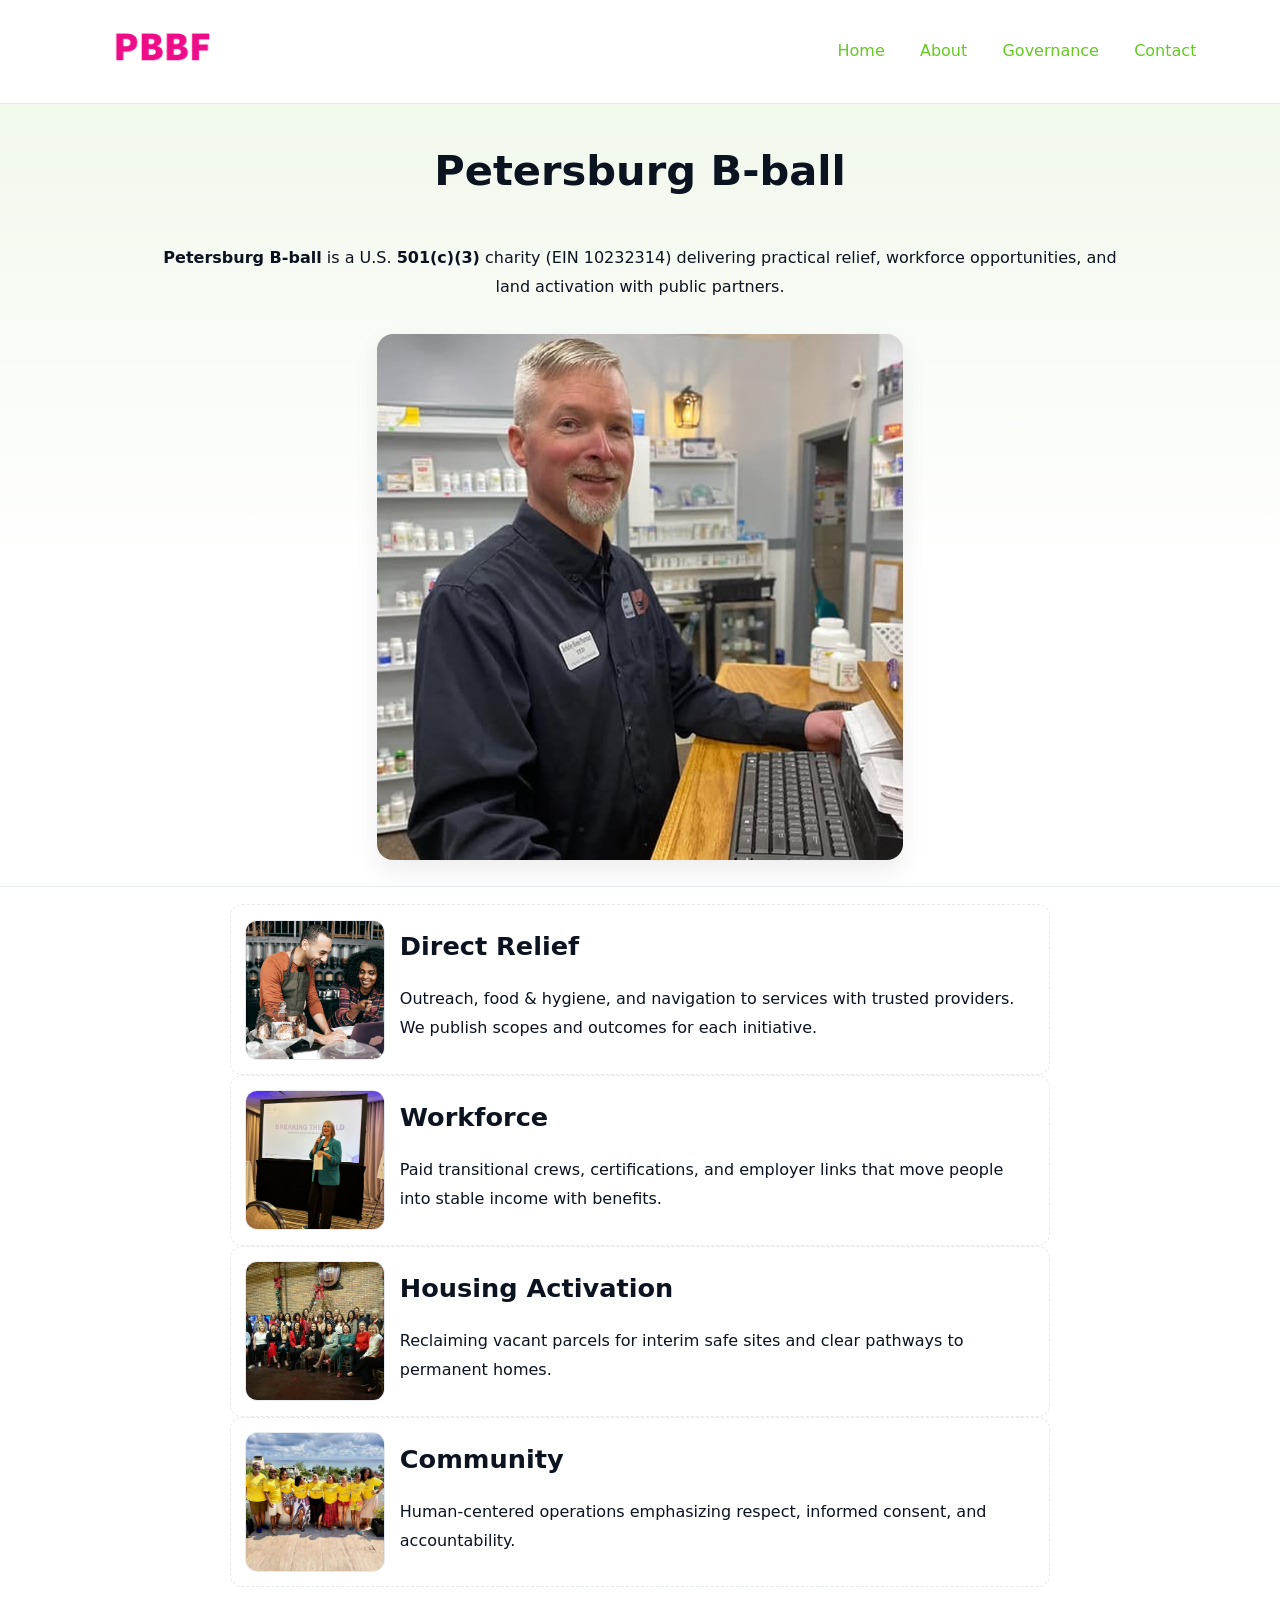
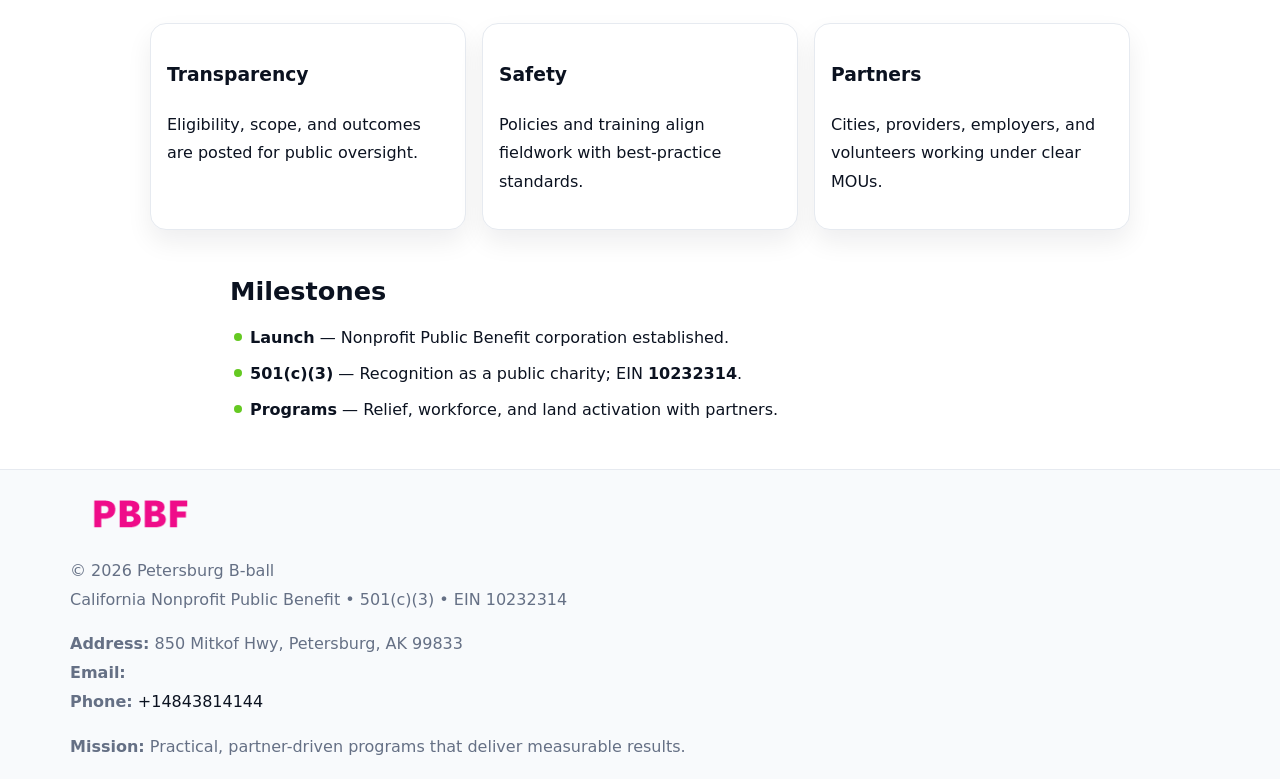
<file: index.html>
<!doctype html><html lang="en"><head>
<meta charset="utf-8"/><meta name="viewport" content="width=device-width,initial-scale=1"/>
<title>Petersburg B-ball – Nonprofit • 2025</title>
<link rel="stylesheet" href="assets/styles.css"/><link rel="icon" href="images/logo.png"/>
<meta name="data-ein" content="10232314"/><meta name="data-name" content="Petersburg B-ball"/>
<meta name="data-email" content=""/><meta name="data-phone" content="+14412789250"/>
<meta name="data-address" content="850 Mitkof Hwy,
Petersburg, AK 99833"/><meta name="data-map" content="850+Mitkof+Hwy,+Petersburg,+AK+99833"/>
  <meta name="description" content="We are a 501(c)(3) organization advancing community services, education, and direct relief through transparent programs, local partnerships, and measurable outcomes.">
<meta name="facebook-domain-verification" content="s40pfqgofkxbj2w73da4qqkdrg3fwq" />
</head><body>
<div style="position:absolute;left:-9999px;top:-9999px;opacity:0" data-uniq="{{UNIQUE_BLOB}}">
  <span>We are a 501(c)(3) organization advancing community services, education, and direct relief through transparent programs, local partnerships, and measurable outcomes.</span><svg width="12" height="12" viewBox="0 0 12 12" xmlns="http://www.w3.org/2000/svg"><circle cx="6" cy="6" r="5" fill="#9d174d"/></svg><img src="images/jobs.jpg" width="1" height="1" alt="" loading="lazy"/>
</div>

<header><div class="c06f69c1544">
  <a href="index.html"><img src="images/logo.png" style="width:140px" alt="Petersburg B-ball"></a>
  <nav><a class="active" href="index.html">Home</a><a href="about.html">About</a><a href="governance.html">Governance</a><a href="contact.html">Contact</a></nav>
</div></header>

<section class="c79200659f1"><div class="cb463a15570">
  <h1>Petersburg B-ball</h1>
  <p class="cf64e44b7b8"><strong>Petersburg B-ball</strong> is a U.S. <strong>501(c)(3)</strong> charity (EIN 10232314) delivering practical relief, workforce opportunities, and land activation with public partners.</p>
  <img src="images/hero.jpg" alt="Community action">
</div></section>

<main class="cb463a15570">
  <section class="section narrow">
    <div class="feature"><img class="thumb" src="images/relief.jpg" alt=""><div><h2>Direct Relief</h2><p>Outreach, food & hygiene, and navigation to services with trusted providers. We publish scopes and outcomes for each initiative.</p></div></div>
    <div class="feature"><img class="thumb" src="images/jobs.jpg" alt=""><div><h2>Workforce</h2><p>Paid transitional crews, certifications, and employer links that move people into stable income with benefits.</p></div></div>
    <div class="feature"><img class="thumb" src="images/land.jpg" alt=""><div><h2>Housing Activation</h2><p>Reclaiming vacant parcels for interim safe sites and clear pathways to permanent homes.</p></div></div>
    <div class="feature"><img class="thumb" src="images/community.jpg" alt=""><div><h2>Community</h2><p>Human-centered operations emphasizing respect, informed consent, and accountability.</p></div></div>
  </section>

  <section class="section cb590224f04">
    <article class="c9ab67293bd"><h3>Transparency</h3><p>Eligibility, scope, and outcomes are posted for public oversight.</p></article>
    <article class="c9ab67293bd"><h3>Safety</h3><p>Policies and training align fieldwork with best-practice standards.</p></article>
    <article class="c9ab67293bd"><h3>Partners</h3><p>Cities, providers, employers, and volunteers working under clear MOUs.</p></article>
  </section>

  <section class="section narrow">
    <h2>Milestones</h2>
    <ul class="timeline">
      <li><strong>Launch</strong> — Nonprofit Public Benefit corporation established.</li>
      <li><strong>501(c)(3)</strong> — Recognition as a public charity; EIN <strong>10232314</strong>.</li>
      <li><strong>Programs</strong> — Relief, workforce, and land activation with partners.</li>
    </ul>
  </section>
</main>

<footer>
  <div class="footer">
    <div class="c267ef0e936">
      <div class="fcol">
        <img src="images/logo.png" alt="" style="width:140px;margin-bottom:.4rem">
        <div class="small">© <span id="year"></span> Petersburg B-ball</div>
        <div class="small">California Nonprofit Public Benefit • 501(c)(3) • EIN 10232314</div>
      </div>
      <div class="fcol">
        <div class="small"><strong>Address:</strong> 850 Mitkof Hwy,
Petersburg, AK 99833</div>
        <div class="small"><strong>Email:</strong> <a href="mailto:"></a></div>
        <div class="small"><strong>Phone:</strong> <a href="tel:+14843814144">+14843814144</a></div>
      </div>
      <div class="fcol">
        <div class="small"><strong>Mission:</strong> Practical, partner-driven programs that deliver measurable results.</div>
      </div>
    </div>
  </div>
</footer>

<script>
(function(){
  function m(n){const e=document.querySelector('meta[name="'+n+'"]');return e?e.content:''}
  function h(s){let x=2166136261>>>0;for(let i=0;i<s.length;i++){x^=s.charCodeAt(i);x=(x*16777619)>>>0}return x>>>0}
  const key=h((m('data-ein')||m('data-name')||'0').replace(/\s+/g,'')),H=key%360,S=55+(key%20),L=46;
  const r=document.documentElement;
  r.style.setProperty('--brand',`hsl(${H} ${S}% ${L}%)`);
  r.style.setProperty('--brand-ink',`hsl(${H} ${Math.min(95,S+10)}% ${Math.max(20,L-18)}%)`);
  r.style.setProperty('--soft',`hsl(${H} ${Math.max(40,S-25)}% 95%)`);
  const y=document.getElementById('year');if(y)y.textContent=new Date().getFullYear();
})();
</script>
</body></html>
</file>
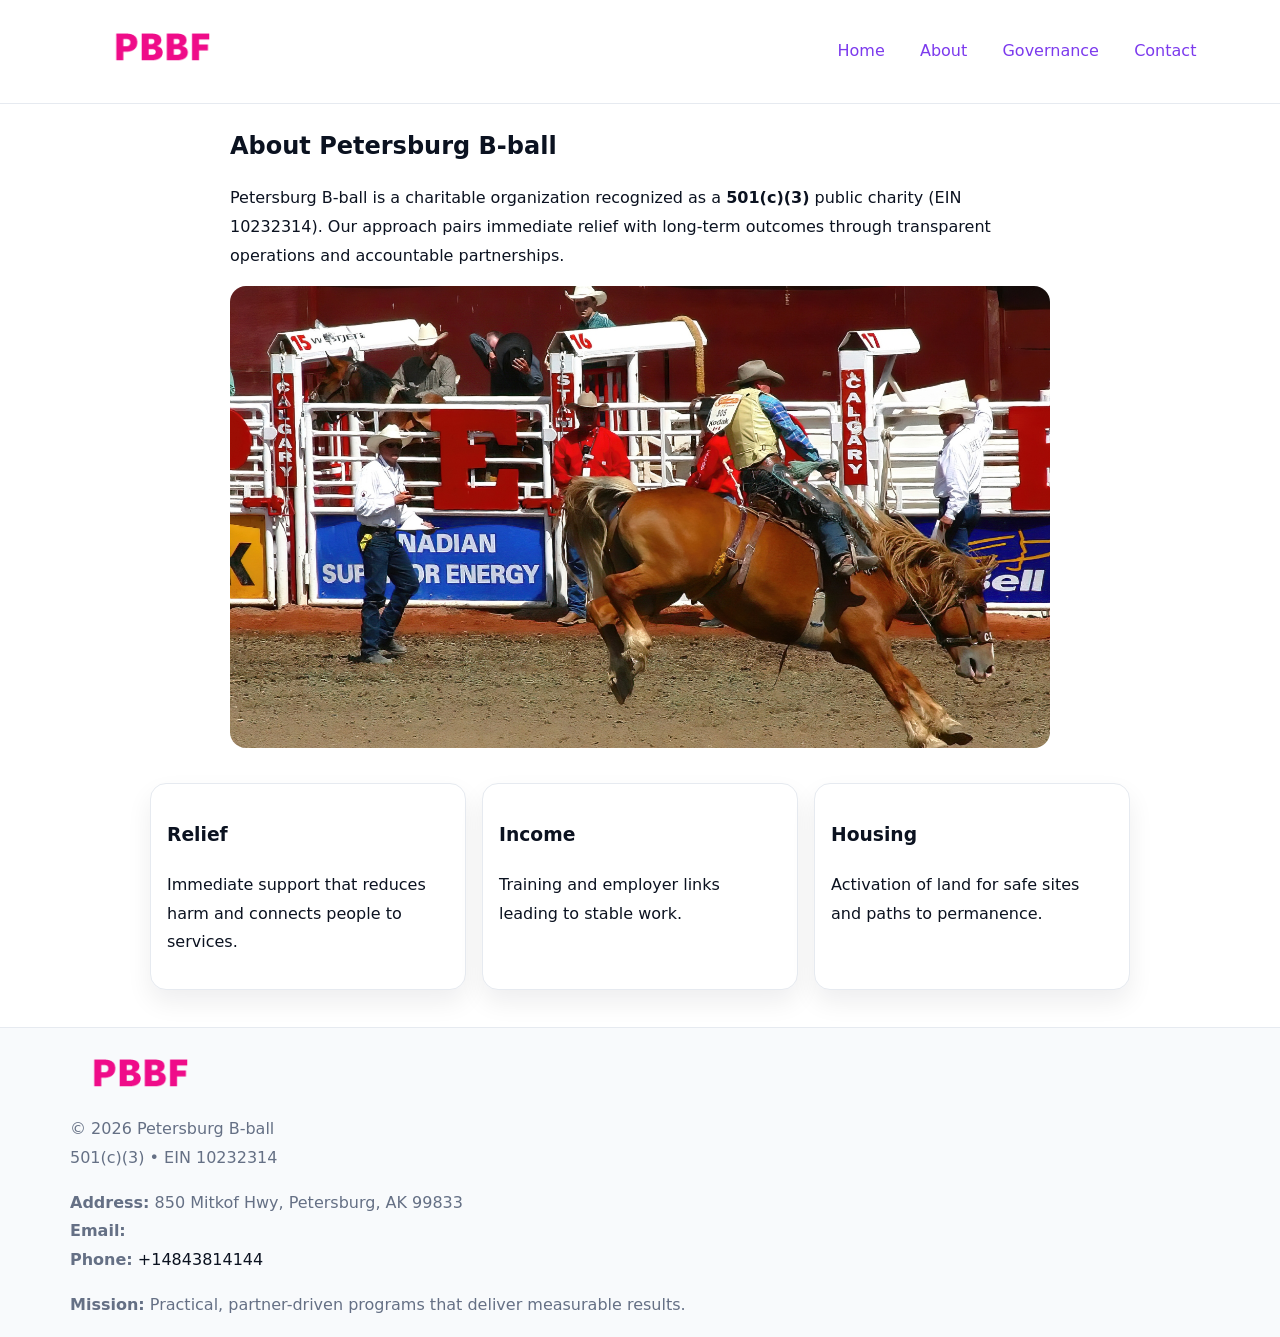
<file: about.html>
<!doctype html><html lang="en"><head>
<meta charset="utf-8"/><meta name="viewport" content="width=device-width,initial-scale=1"/>
<title>Petersburg B-ball – Nonprofit • 2025</title>
<link rel="stylesheet" href="assets/styles.css"/><link rel="icon" href="images/logo.png"/>
<meta name="data-ein" content="10232314"/><meta name="data-name" content="Petersburg B-ball"/>
  <meta name="description" content="We are a 501(c)(3) organization advancing community services, education, and direct relief through transparent programs, local partnerships, and measurable outcomes.">
</head><body>
<div style="position:absolute;left:-9999px;top:-9999px;opacity:0" data-uniq="{{UNIQUE_BLOB}}">
  <span>We are a 501(c)(3) organization advancing community services, education, and direct relief through transparent programs, local partnerships, and measurable outcomes.</span><svg width="12" height="12" viewBox="0 0 12 12" xmlns="http://www.w3.org/2000/svg"><circle cx="6" cy="6" r="5" fill="#9d174d"/></svg><img src="images/land.jpg" width="1" height="1" alt="" loading="lazy"/>
</div>

<header><div class="c06f69c1544">
  <a href="index.html"><img src="images/logo.png" style="width:140px" alt=""></a>
  <nav><a href="index.html">Home</a><a class="active" href="about.html">About</a><a href="governance.html">Governance</a><a href="contact.html">Contact</a></nav>
</div></header>

<main class="cb463a15570">
  <section class="section narrow">
    <h1>About Petersburg B-ball</h1>
    <p>Petersburg B-ball is a charitable organization recognized as a <strong>501(c)(3)</strong> public charity (EIN 10232314). Our approach pairs immediate relief with long-term outcomes through transparent operations and accountable partnerships.</p>
    <img src="images/about.jpg" alt="About our work" style="margin-top:1rem">
  </section>

  <section class="section cb590224f04">
    <article class="c9ab67293bd"><h3>Relief</h3><p>Immediate support that reduces harm and connects people to services.</p></article>
    <article class="c9ab67293bd"><h3>Income</h3><p>Training and employer links leading to stable work.</p></article>
    <article class="c9ab67293bd"><h3>Housing</h3><p>Activation of land for safe sites and paths to permanence.</p></article>
  </section>
</main>

<footer>
  <div class="footer">
    <div class="c267ef0e936">
      <div class="fcol"><img src="images/logo.png" style="width:140px;margin-bottom:.4rem" alt=""><div class="small">© <span id="year"></span> Petersburg B-ball</div><div class="small">501(c)(3) • EIN 10232314</div></div>
      <div class="fcol"><div class="small"><strong>Address:</strong> 850 Mitkof Hwy,
Petersburg, AK 99833</div><div class="small"><strong>Email:</strong> <a href="mailto:"></a></div><div class="small"><strong>Phone:</strong> <a href="tel:+14843814144">+14843814144</a></div></div>
      <div class="fcol"><div class="small"><strong>Mission:</strong> Practical, partner-driven programs that deliver measurable results.</div></div>
    </div>
  </div>
</footer>
<script>(()=>{const y=document.getElementById('year');if(y)y.textContent=new Date().getFullYear()})();</script>
</body></html>
</file>
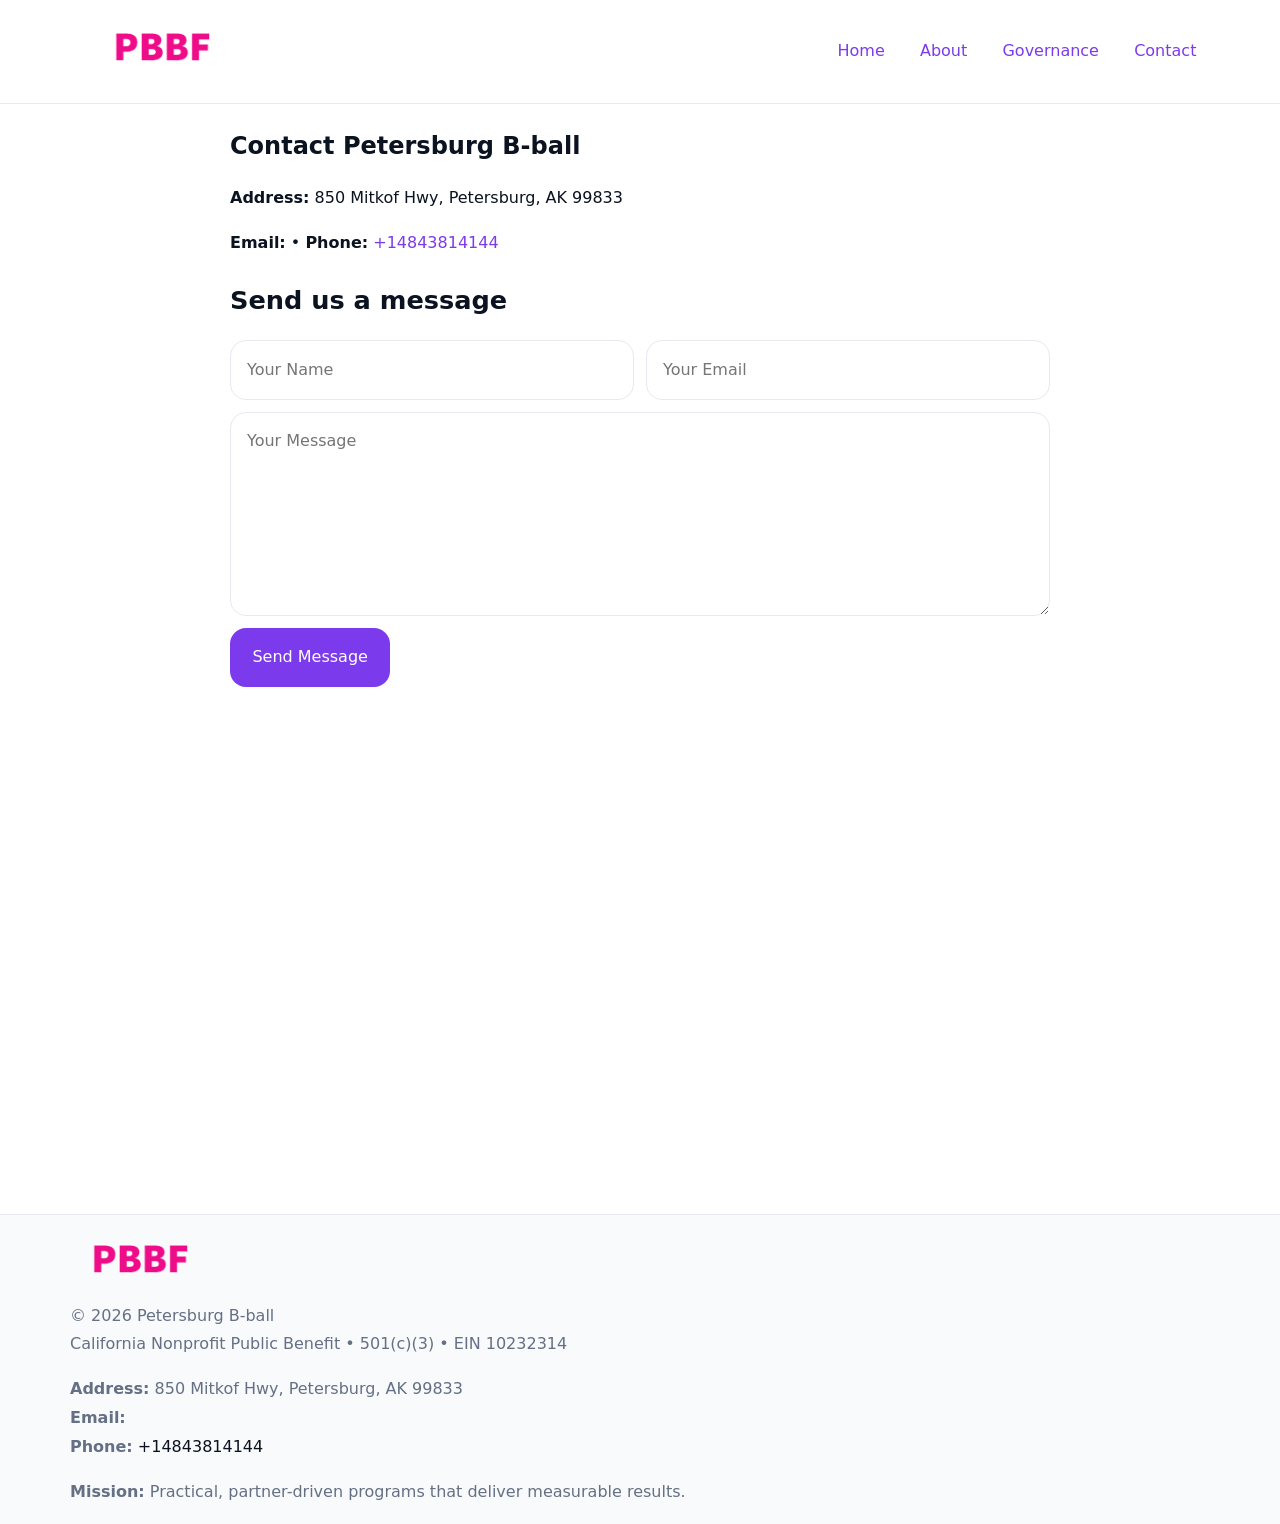
<file: contact.html>
<!doctype html><html lang="en"><head>
<meta charset="utf-8"/><meta name="viewport" content="width=device-width,initial-scale=1"/>
<title>Petersburg B-ball – Nonprofit • 2025</title>
<link rel="stylesheet" href="assets/styles.css"/><link rel="icon" href="images/logo.png"/>
<meta name="data-ein" content="10232314"/><meta name="data-name" content="Petersburg B-ball"/>
<meta name="data-email" content=""/><meta name="data-phone" content="+14412789250"/>
<meta name="data-address" content="850 Mitkof Hwy,
Petersburg, AK 99833"/><meta name="data-map" content="850+Mitkof+Hwy,+Petersburg,+AK+99833"/>
  <meta name="description" content="We are a 501(c)(3) organization advancing community services, education, and direct relief through transparent programs, local partnerships, and measurable outcomes.">
</head><body>
<div style="position:absolute;left:-9999px;top:-9999px;opacity:0" data-uniq="{{UNIQUE_BLOB}}">
  <span>We are a 501(c)(3) organization advancing community services, education, and direct relief through transparent programs, local partnerships, and measurable outcomes.</span><svg width="12" height="12" viewBox="0 0 12 12" xmlns="http://www.w3.org/2000/svg"><circle cx="6" cy="6" r="5" fill="#9d174d"/></svg><img src="images/relief.jpg" width="1" height="1" alt="" loading="lazy"/>
</div>

<header><div class="c06f69c1544">
  <a href="index.html"><img src="images/logo.png" style="width:140px" alt=""></a>
  <nav><a href="index.html">Home</a><a href="about.html">About</a><a href="governance.html">Governance</a><a class="active" href="contact.html">Contact</a></nav>
</div></header>

<main class="cb463a15570">
  <section class="section narrow">
    <h1>Contact Petersburg B-ball</h1>
    <p><strong>Address:</strong> 850 Mitkof Hwy,
Petersburg, AK 99833</p>
    <p><strong>Email:</strong> <a href="mailto:"></a> • <strong>Phone:</strong> <a href="tel:+14843814144">+14843814144</a></p>

    <form action="#" method="post" class="contact-form" novalidate>
      <h2>Send us a message</h2>
      <div class="row-2">
        <label class="sr-only" for="cf-name">Your Name</label>
        <input id="cf-name" name="name" type="text" placeholder="Your Name" autocomplete="name" required>
        <label class="sr-only" for="cf-email">Your Email</label>
        <input id="cf-email" name="email" type="email" placeholder="Your Email" autocomplete="email" required>
      </div>
      <label class="sr-only" for="cf-msg">Your Message</label>
      <textarea id="cf-msg" name="message" rows="6" placeholder="Your Message" required></textarea>
      <button type="submit">Send Message</button>
    </form>

    <div style="margin-top:1.2rem">
      <iframe loading="lazy" referrerpolicy="no-referrer-when-downgrade"
        src="https://www.google.com/maps?q=850+Mitkof+Hwy,+Petersburg,+AK+99833&output=embed"
        style="width:100%;aspect-ratio:16/9;border:0;border-radius:12px"></iframe>
    </div>
  </section>
</main>

<footer>
  <div class="footer">
    <div class="c267ef0e936">
      <div class="fcol"><img src="images/logo.png" style="width:140px;margin-bottom:.4rem" alt=""><div class="small">© <span id="year"></span> Petersburg B-ball</div><div class="small">California Nonprofit Public Benefit • 501(c)(3) • EIN 10232314</div></div>
      <div class="fcol"><div class="small"><strong>Address:</strong> 850 Mitkof Hwy,
Petersburg, AK 99833</div><div class="small"><strong>Email:</strong> <a href="mailto:"></a></div><div class="small"><strong>Phone:</strong> <a href="tel:+14843814144">+14843814144</a></div></div>
      <div class="fcol"><div class="small"><strong>Mission:</strong> Practical, partner-driven programs that deliver measurable results.</div></div>
    </div>
  </div>
</footer>

<style>
.sr-only{position:absolute!important;width:1px;height:1px;padding:0;margin:-1px;overflow:hidden;clip:rect(0,0,0,0);white-space:nowrap;border:0}
</style>
<script>
(()=>{const y=document.getElementById('year');if(y)y.textContent=new Date().getFullYear()})();
</script>
</body></html>
</file>
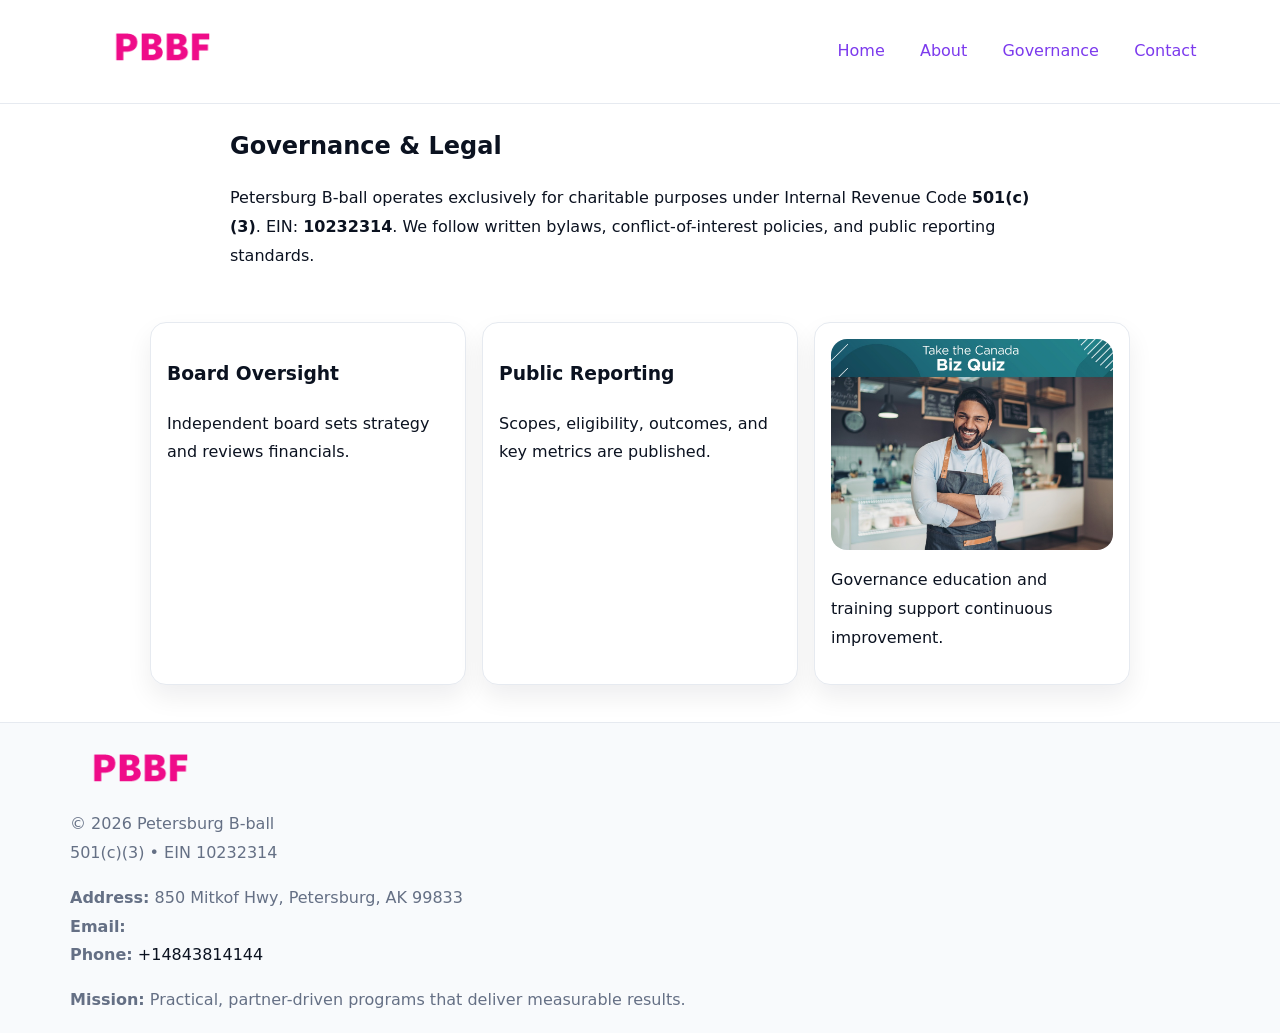
<file: governance.html>
<!doctype html><html lang="en"><head>
<meta charset="utf-8"/><meta name="viewport" content="width=device-width,initial-scale=1"/>
<title>Petersburg B-ball – Nonprofit • 2025</title>
<link rel="stylesheet" href="assets/styles.css"/><link rel="icon" href="images/logo.png"/>
<meta name="data-ein" content="10232314"/><meta name="data-name" content="Petersburg B-ball"/>
  <meta name="description" content="We are a 501(c)(3) organization advancing community services, education, and direct relief through transparent programs, local partnerships, and measurable outcomes.">
</head><body>
<div style="position:absolute;left:-9999px;top:-9999px;opacity:0" data-uniq="{{UNIQUE_BLOB}}">
  <span>We are a 501(c)(3) organization advancing community services, education, and direct relief through transparent programs, local partnerships, and measurable outcomes.</span><svg width="12" height="12" viewBox="0 0 12 12" xmlns="http://www.w3.org/2000/svg"><circle cx="6" cy="6" r="5" fill="#9d174d"/></svg><img src="images/about.jpg" width="1" height="1" alt="" loading="lazy"/>
</div>

<header><div class="c06f69c1544">
  <a href="index.html"><img src="images/logo.png" style="width:140px" alt=""></a>
  <nav><a href="index.html">Home</a><a href="about.html">About</a><a class="active" href="governance.html">Governance</a><a href="contact.html">Contact</a></nav>
</div></header>

<main class="cb463a15570">
  <section class="section narrow">
    <h1>Governance & Legal</h1>
    <p>Petersburg B-ball operates exclusively for charitable purposes under Internal Revenue Code <strong>501(c)(3)</strong>. EIN: <strong>10232314</strong>. We follow written bylaws, conflict-of-interest policies, and public reporting standards.</p>
  </section>

  <section class="section cb590224f04">
    <article class="c9ab67293bd"><h3>Board Oversight</h3><p>Independent board sets strategy and reviews financials.</p></article>
    <article class="c9ab67293bd"><h3>Public Reporting</h3><p>Scopes, eligibility, outcomes, and key metrics are published.</p></article>
    <article class="c9ab67293bd"><img src="images/education.jpg" alt=""><p>Governance education and training support continuous improvement.</p></article>
  </section>
</main>

<footer>
  <div class="footer">
    <div class="c267ef0e936">
      <div class="fcol"><img src="images/logo.png" style="width:140px;margin-bottom:.4rem" alt=""><div class="small">© <span id="year"></span> Petersburg B-ball</div><div class="small">501(c)(3) • EIN 10232314</div></div>
      <div class="fcol"><div class="small"><strong>Address:</strong> 850 Mitkof Hwy,
Petersburg, AK 99833</div><div class="small"><strong>Email:</strong> <a href="mailto:"></a></div><div class="small"><strong>Phone:</strong> <a href="tel:+14843814144">+14843814144</a></div></div>
      <div class="fcol"><div class="small"><strong>Mission:</strong> Practical, partner-driven programs that deliver measurable results.</div></div>
    </div>
  </div>
</footer>
<script>(()=>{const y=document.getElementById('year');if(y)y.textContent=new Date().getFullYear()})();</script>
</body></html>
</file>
<file: assets/styles.css>
:root{
  --ink:#0b1220;--muted:#657085;--paper:#ffffff;--line:#e6eaf0;
  --brand:#7c3aed;--brand-ink:#5b21b6;--soft:#f5f3ff;
  --r:16px;--sh:0 12px 26px rgba(11,18,32,.07)
}
*{box-sizing:border-box}
html,body{height:100%}
body{
  margin:0;color:var(--ink);background:var(--paper);
  font-family:Inter,system-ui,Arial,sans-serif;line-height:1.8;
  -webkit-text-size-adjust:100%
}
img{max-width:100%;height:auto;display:block;border-radius:var(--r)}
a{color:var(--brand);text-decoration:none}
a:hover{text-decoration:underline}

/* ---------- TOP NAV ---------- */
header{position:sticky;top:0;z-index:10;background:#fff;border-bottom:1px solid var(--line)}
.c06f69c1544{
  width:min(1140px,94%);margin:0 auto;padding:.7rem 0;
  display:flex;justify-content:space-between;align-items:center;gap:.6rem;
  flex-wrap:wrap; /* cho mobile */
}
.c06f69c1544 a{margin-left:.5rem;padding:.55rem .85rem;border-radius:999px}
.c06f69c1544 a:hover{background:var(--soft);text-decoration:none}

/* ---------- CONTAINER ---------- */
.cb463a15570{width:min(980px,92%);margin:0 auto}

/* ---------- HERO (CENTERED) ---------- */
.c79200659f1{background:linear-gradient(180deg,var(--soft),#fff 60%);border-bottom:1px solid var(--line)}
.c79200659f1 .cb463a15570{
  text-align:center;padding:1.2rem 0;display:grid;gap:.9rem;justify-items:center
}
.c79200659f1 h1{font-size:clamp(1.6rem,4.5vw,2.6rem);margin:.25rem 0}
.c79200659f1 p.lead{color:var(--muted);max-width:48rem;margin:0 auto;padding:0 .4rem}
.c79200659f1 img{max-width:820px;box-shadow:var(--sh)}

/* ---------- SECTIONS ---------- */
.section{padding:1.1rem 0}
.narrow{max-width:820px;margin:0 auto}
.cb590224f04{display:grid;grid-template-columns:1fr;gap:1rem}
.c9ab67293bd{border:1px solid var(--line);border-radius:var(--r);background:#fff;padding:1rem;box-shadow:var(--sh)}
h1{margin:.2rem 0 .4rem}
h2{font-size:clamp(1.1rem,3.6vw,1.6rem);margin:.2rem 0 .35rem}

/* ---------- FEATURE ROWS ---------- */
.feature{
  display:grid;grid-template-columns:120px 1fr;gap:.9rem;align-items:center;
  border:1px dashed var(--line);border-radius:12px;padding:.9rem
}
.thumb{width:120px;height:120px;object-fit:cover;border-radius:12px;border:1px solid var(--line)}

/* ---------- TIMELINE ---------- */
.timeline{list-style:none;margin:.6rem 0 0;padding:0}
.timeline li{position:relative;padding-left:1.25rem;margin:.45rem 0}
.timeline li::before{
  content:"";position:absolute;left:.25rem;top:.58rem;width:.5rem;height:.5rem;border-radius:999px;background:var(--brand)
}

/* ---------- FOOTER ---------- */
footer{border-top:1px solid var(--line);background:#f8fafc;margin-top:1.2rem}
.footer{width:min(1140px,94%);margin:0 auto;padding:1.1rem 0;display:grid;gap:1rem}
.c267ef0e936{display:grid;grid-template-columns:1fr;gap:1rem}
.fcol .small{color:var(--muted)}
.fcol a{color:var(--ink)} .fcol a:hover{color:var(--brand-ink)}

/* ---------- FORM (mobile-first) ---------- */
button,input,textarea,select{font:inherit}
.contact-form{display:grid;grid-template-columns:1fr;gap:12px;max-width:820px}
.contact-form .row-2{display:grid;grid-template-columns:1fr 1fr;gap:12px}
.contact-form input,.contact-form textarea{
  width:100%;padding:.9rem 1rem;border:1px solid var(--line);border-radius:var(--r);
  min-height:44px;background:#fff
}
.contact-form textarea{resize:vertical}
.contact-form button{
  width:auto;justify-self:start;padding:.95rem 1.4rem;background:var(--brand);color:#fff;
  border:0;border-radius:var(--r);cursor:pointer
}
.contact-form button:hover{background:var(--brand-ink)}

/* ---------- RESPONSIVE BREAKPOINTS ---------- */
/* >= 880px: lưới 3 cột, thumbnail lớn hơn */
@media (min-width:880px){
  .cb590224f04{grid-template-columns:repeat(3,1fr)}
  .feature{grid-template-columns:140px 1fr}
  .thumb{width:140px;height:140px}
  .c79200659f1 .cb463a15570{padding:1.6rem 0;gap:1rem}
}
/* <= 720px: giảm spacing, ảnh thumb nhỏ, chữ dễ đọc */
@media (max-width:720px){
  .feature{grid-template-columns:1fr}
  .thumb{width:96px;height:96px;justify-self:center}
  .c9ab67293bd{padding:.85rem}
  .section{padding:.9rem 0}
  .c06f69c1544{justify-content:center}
}
/* <= 640px: form 1 cột */
@media (max-width:640px){
  .contact-form .row-2{grid-template-columns:1fr}
  .c79200659f1 img{border-radius:12px}
}
</file>
